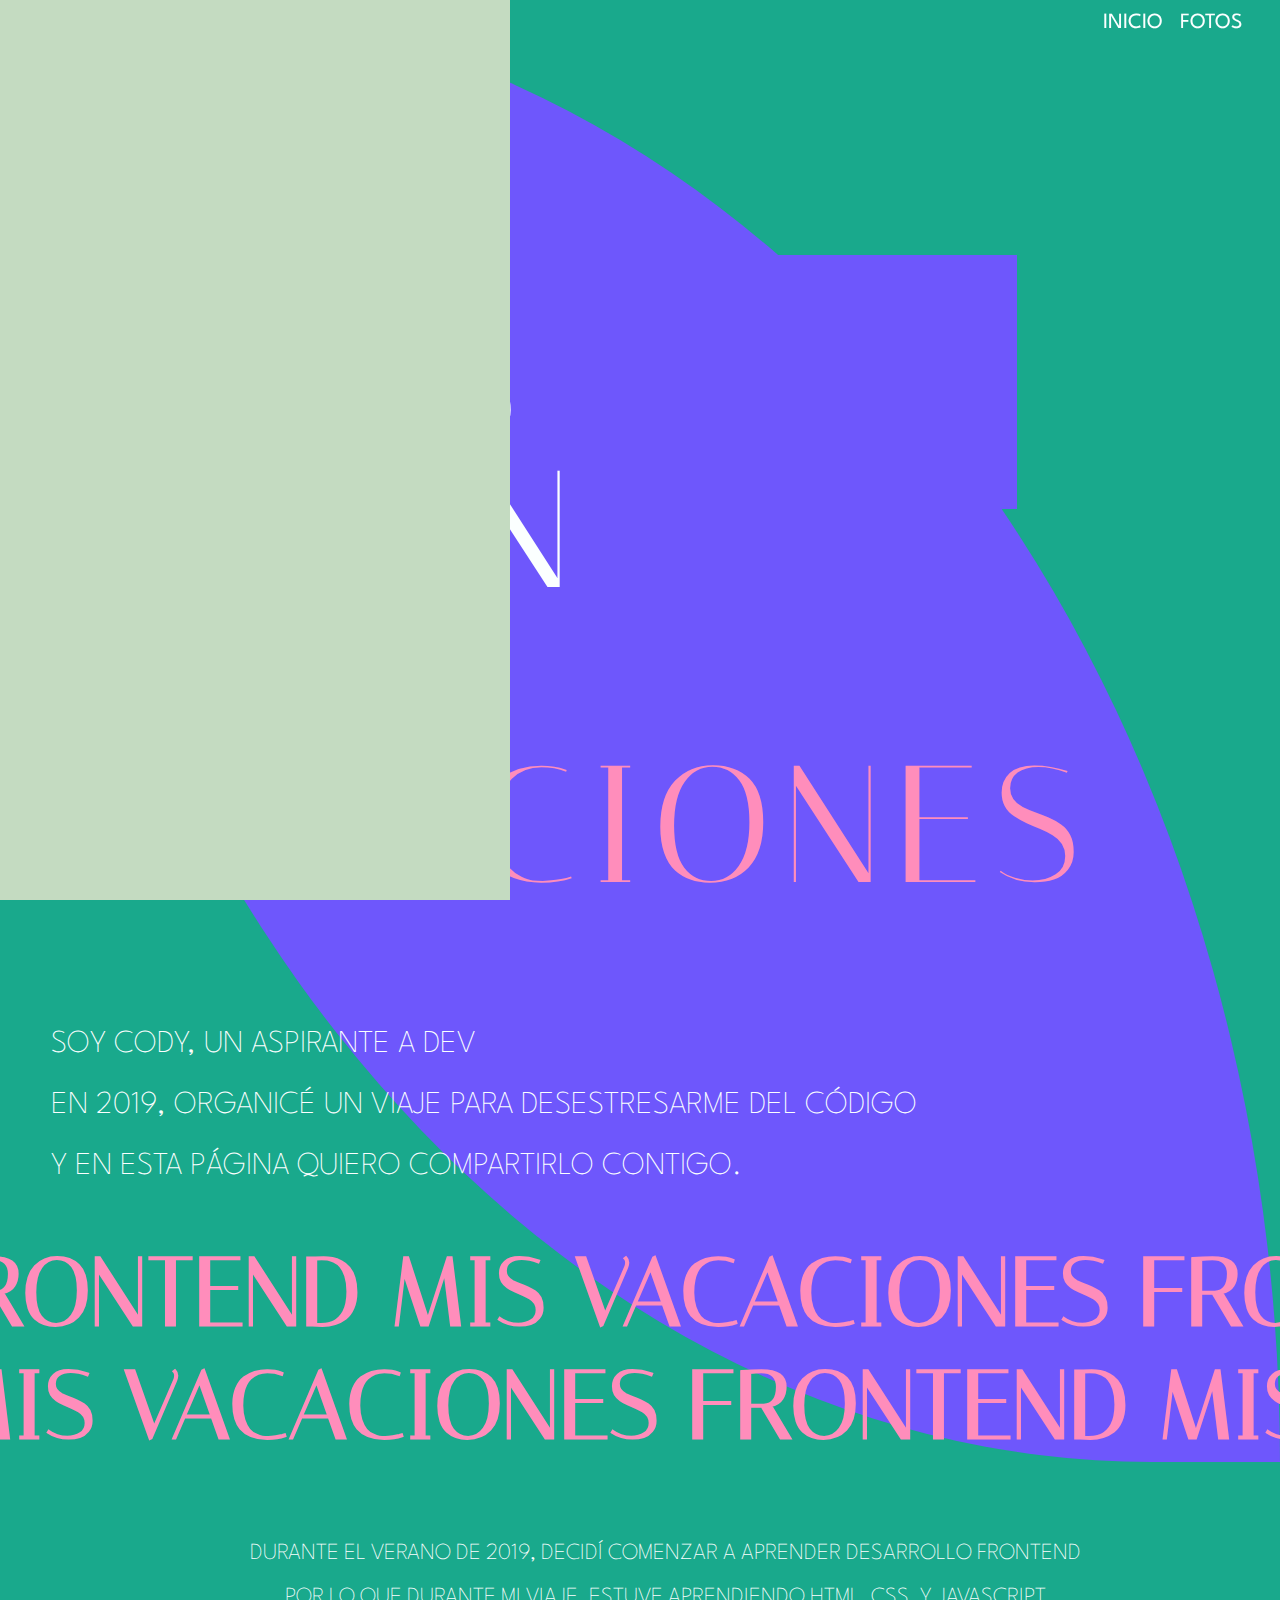
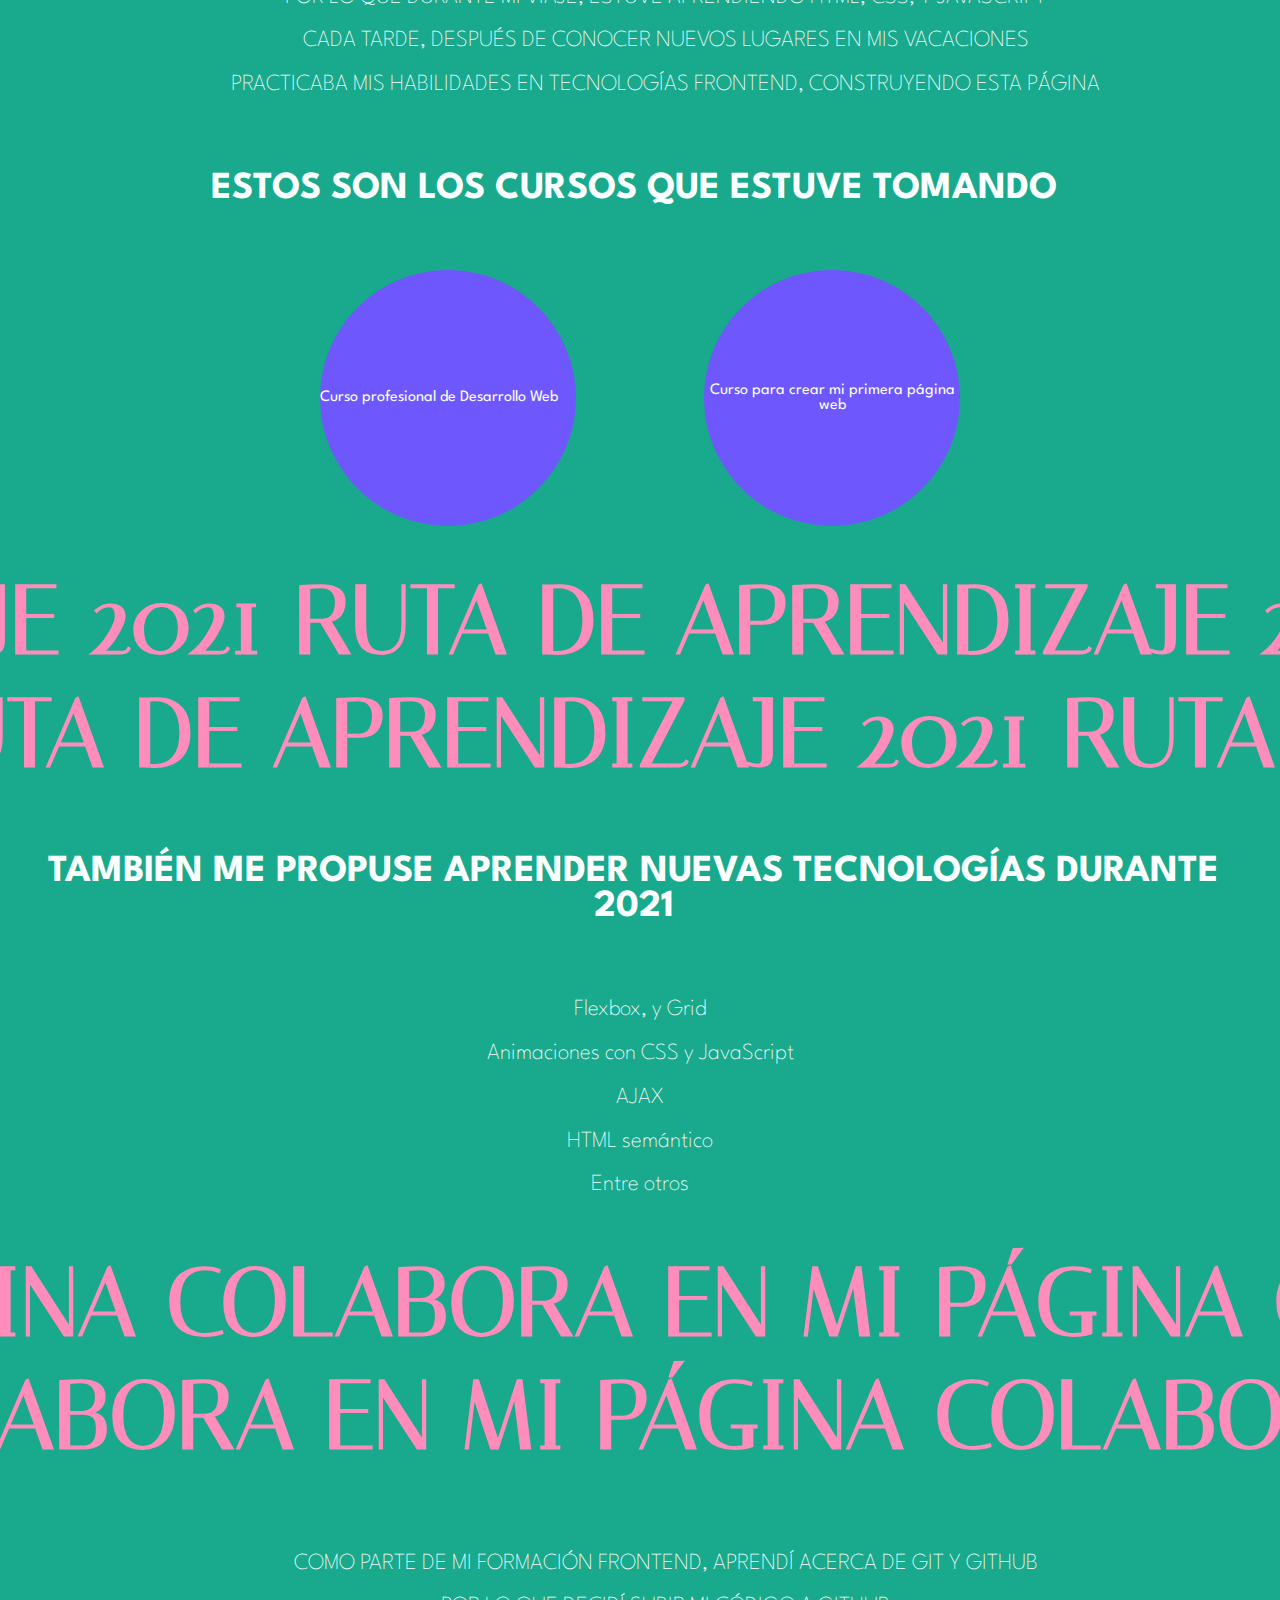
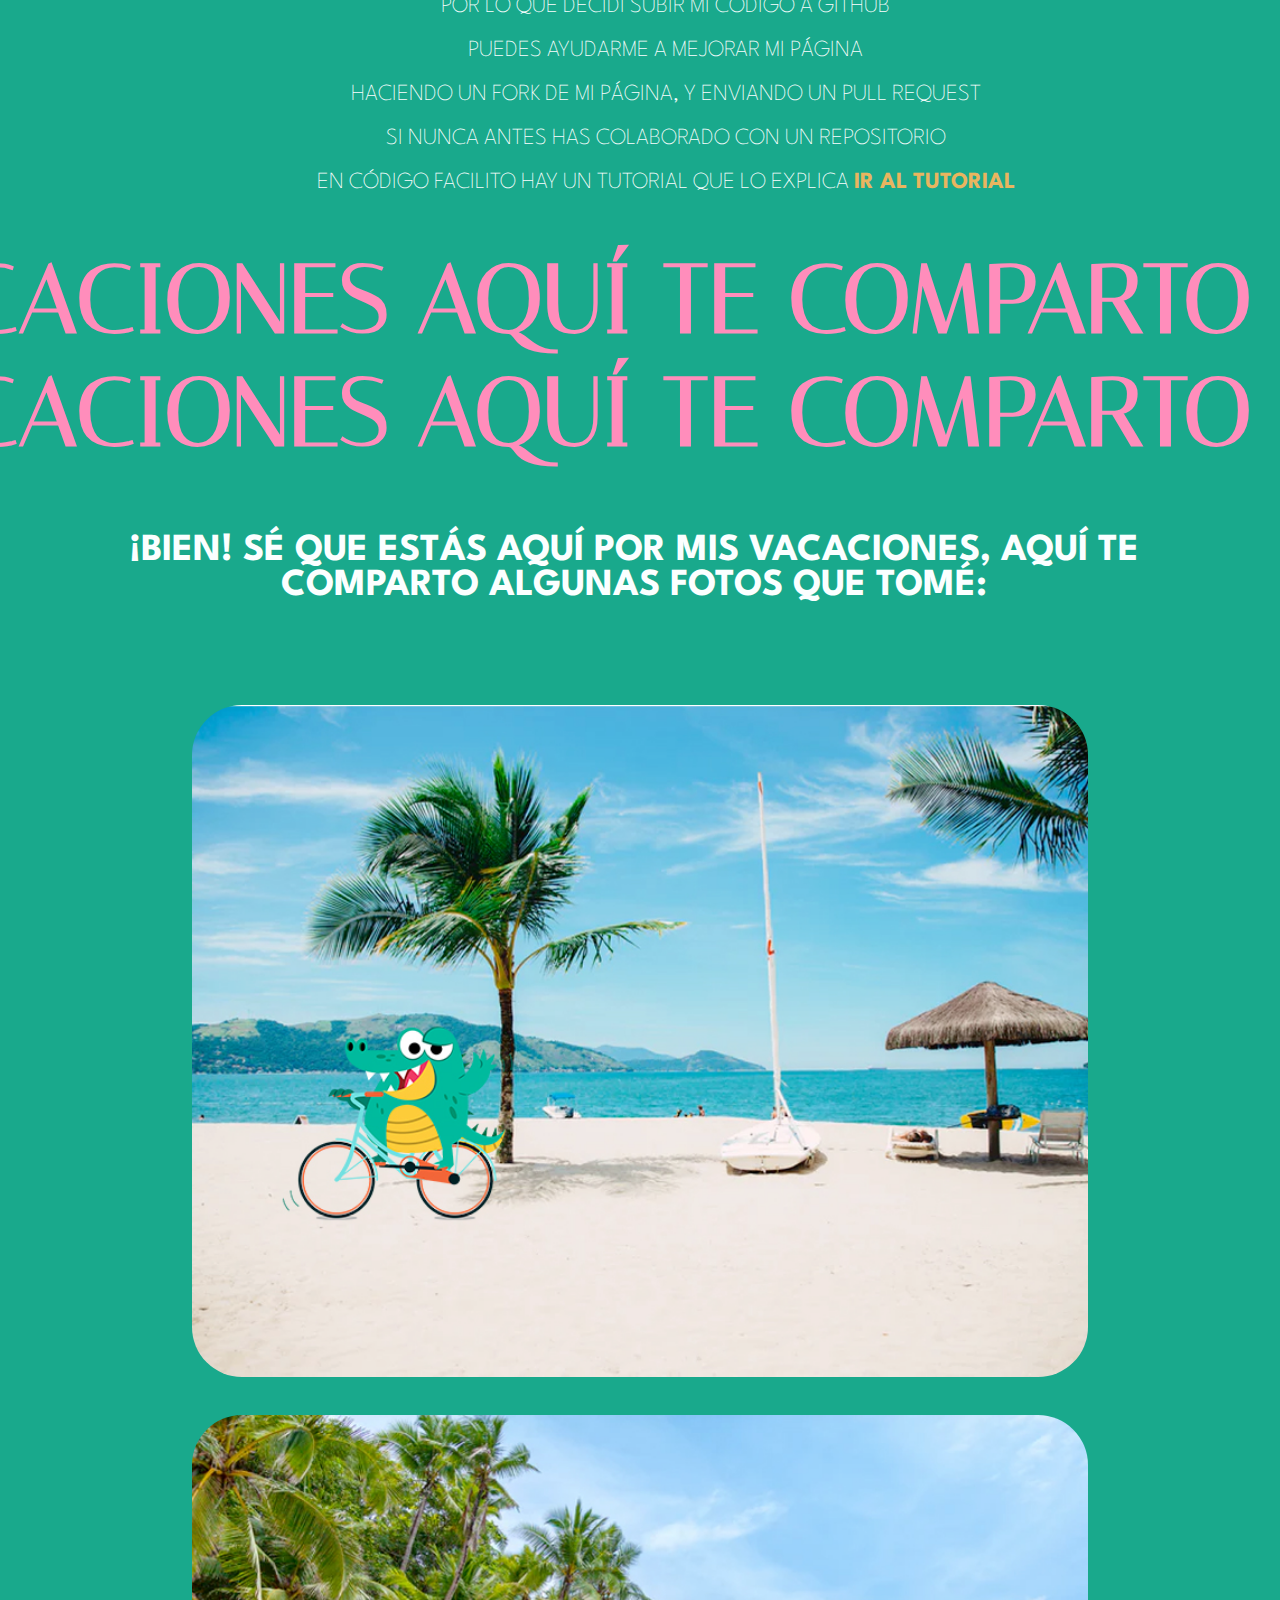
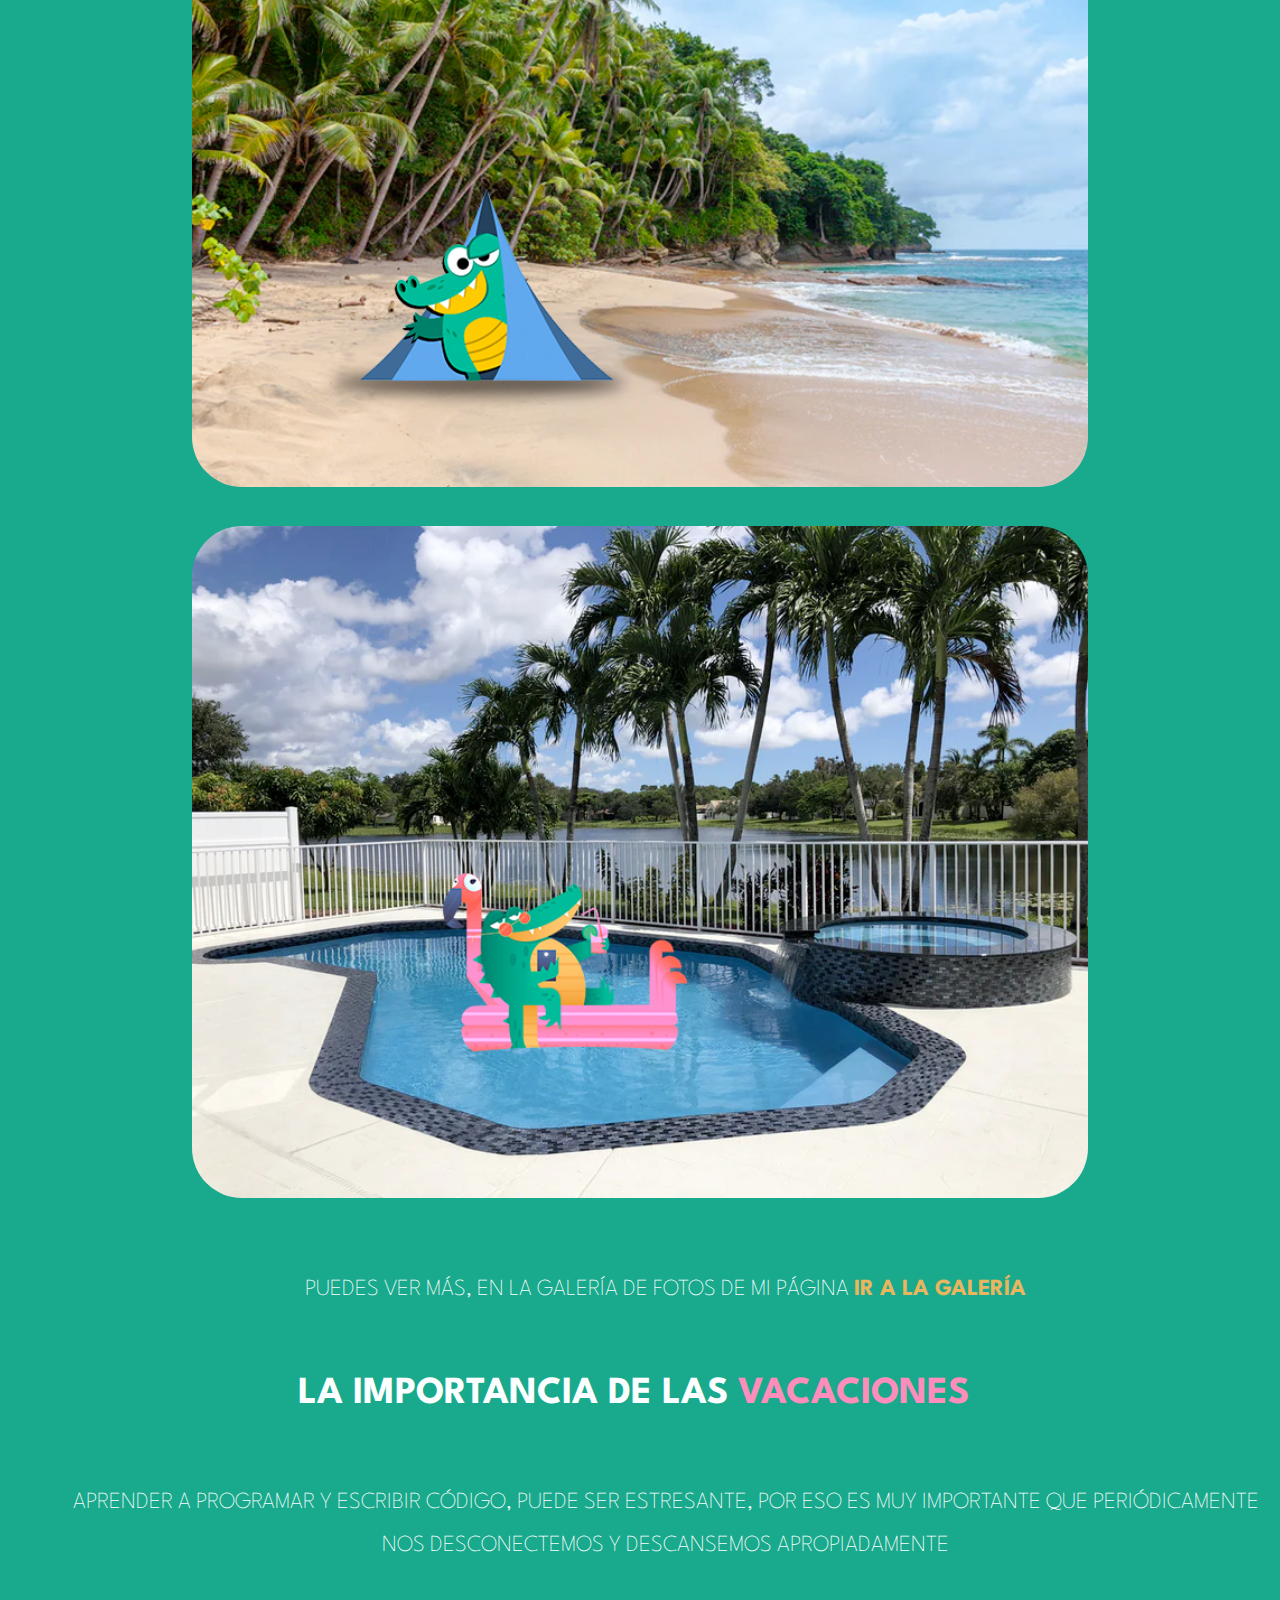
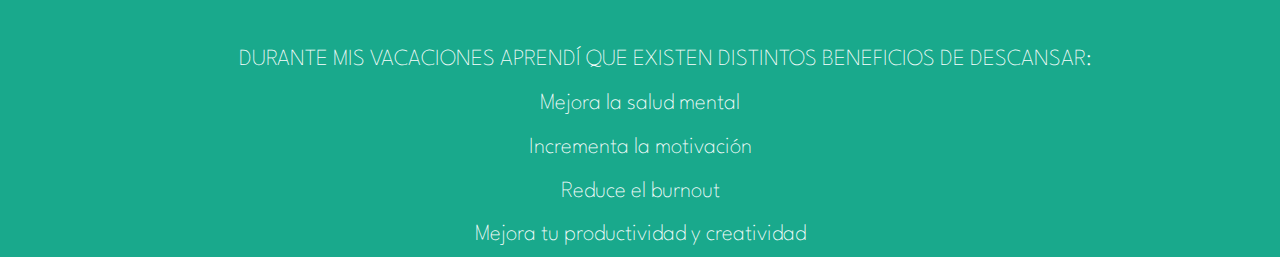
<file: index.html>
<!DOCTYPE html>
<html lang="en">
<head>
  <meta charset="UTF-8">
  <meta http-equiv="X-UA-Compatible" content="IE=edge">
  <meta name="viewport" content="width=device-width, initial-scale=1.0">
  <title>Mis vacaciones</title>
  <link rel="preconnect" href="https://fonts.googleapis.com">
  <link rel="preconnect" href="https://fonts.gstatic.com" crossorigin>
  <link href="https://fonts.googleapis.com/css2?family=Italiana&display=swap" rel="stylesheet">
  <link href="https://fonts.googleapis.com/css2?family=Spartan:wght@100;300;400&display=swap" rel="stylesheet">
  <link rel="stylesheet" href="css/style.css">
</head>
<body>
  <div class="telonA"></div>
  <div class="telonB"></div>
  <main>
    <div class="test">
    <header>
      <nav class="nav">
        <a class="nav_index" href="index.html">Inicio</a>
        <a class="nav_fotos" href="fotos.html">Fotos</a>
      </nav>
      <section class="titulo">
        <div class="titulo_uno">Estas</div>
        <div class="titulo_dos">son</div>
        <div class="titulo_tres">mis</div>
        <div class="titulo_cuatro">Vacaciones</div>
      </section>
      <section class="relleno"></section>
      <div class="presentacion">
        <div class="presentacion_uno animateY">Soy Cody, un aspirante a Dev</div>
        <div class="animateY">en 2019, organicé un viaje para desestresarme del código</div>
        <div class="animateY">y en esta página quiero compartirlo contigo.</div>
      </div>
    </header>

    
      <header class="subTituloUno">
        <h2 class="subTituloUno_uno animateX_izq"> Mis vacaciones Frontend Mis vacaciones Frontend Mis vacaciones Frontend Mis vacaciones Frontend Mis vacaciones Frontend</h2>
        <h2 class="subTituloUno_dos animateX_der"> Mis vacaciones Frontend Mis vacaciones Frontend Mis vacaciones Frontend Mis vacaciones Frontend Mis vacaciones Frontend</h2>
      </header>
      </div>
      <div class="parrafo">
        <p class="animateY">Durante el verano de 2019, decidí comenzar a aprender desarrollo frontend</p>
        <p class="animateY">por lo que durante mi viaje, estuve aprendiendo HTML, CSS, y JavaScript</p>
        <p class="animateY">Cada tarde, después de conocer nuevos lugares en mis vacaciones</p>
        <p class="animateY">practicaba mis habilidades en tecnologías frontend, construyendo esta página</p>
      </div>
    
    <section>
      <h3 class="subTituloDos">Estos son los cursos que estuve tomando</h3>

      <div class="cursos">
        <div class="cursos_a">Curso profesional de Desarrollo Web</div>
        <div class="cursos_b">Curso para crear mi primera página web</div>
      </div>
    </section>

    <section>
      <header class="subTituloUno">
        <h2 class="subTituloUno_uno animateX_izq-dos">Ruta de aprendizaje 2021 Ruta de aprendizaje 2021 Ruta de aprendizaje 2021 Ruta de aprendizaje 2021 Ruta de aprendizaje 2021</h2>
        <h2 class="subTituloUno_dos animateX_der-dos">Ruta de aprendizaje 2021 Ruta de aprendizaje 2021 Ruta de aprendizaje 2021 Ruta de aprendizaje 2021 Ruta de aprendizaje 2021</h2>
      </header>
      <h3 class="subTituloDos"> También me propuse aprender nuevas tecnologías durante 2021</h3>
      <ul class="lista">
        <li class="lista_itemA animateY"> Flexbox, y Grid </li>
        <li class="lista_itemB animateY"> Animaciones con CSS y JavaScript </li>
        <li class="animateY"> AJAX </li>
        <li class="animateY"> HTML semántico </li>
        <li class="animateY"> Entre otros </li>
      </ul>
    </section>
    <section>
      <header class="subTituloUno">
        <h2 class="subTituloUno_uno animateX_izq-tres">Colabora en mi página Colabora en mi página Colabora en mi página Colabora en mi página Colabora en mi página Colabora en mi página Colabora en mi página Colabora en mi página</h2>
        <h2 class="subTituloUno_dos animateX_der-tres">Colabora en mi página Colabora en mi página Colabora en mi página Colabora en mi página Colabora en mi página Colabora en mi página Colabora en mi página Colabora en mi página</h2>
      </header>
      <div class="parrafo">
        <p class="animateY">Como parte de mi formación Frontend, aprendí acerca de Git y GitHub</p>
        <p class="animateY">por lo que decidí subir mi código a GitHub</p>
        <p class="animateY">Puedes ayudarme a mejorar mi página</p>
        <p class="animateY">haciendo un fork de mi página, y enviando un pull request</p>
        <p class="animateY">Si nunca antes has colaborado con un repositorio</p>
        <p class="animateY">en Código Facilito hay un tutorial que lo explica <a class="parrafo_linko" href="https://www.youtube.com/watch?v=mlt1t5zDtbs" target="_blank" >Ir al tutorial</a></p>
      </div>
      
    </section>
    <section>
      <header class="subTituloUno">
        <h2 class="subTituloUno_uno animateX_izq-cuatro">Aquí te comparto algunas fotos de mis vacaciones Aquí te comparto algunas fotos de mis vacaciones Aquí te comparto algunas fotos de mis vacaciones Aquí te comparto algunas fotos de mis vacaciones Aquí te comparto algunas fotos de mis vacaciones</h2>
        <h2 class="subTituloUno_uno animateX_der-cuatro">Aquí te comparto algunas fotos de mis vacaciones Aquí te comparto algunas fotos de mis vacaciones Aquí te comparto algunas fotos de mis vacaciones Aquí te comparto algunas fotos de mis vacaciones Aquí te comparto algunas fotos de mis vacaciones</h2>
        <h3 class="subTituloDos">¡Bien! Sé que estás aquí por mis vacaciones, aquí te comparto algunas fotos que tomé:</h3>
      </header>
      <div class="fotos">
        <img class="fotos_uno animateY" src="images/1.jpg" alt="Cody en la playa">
        <img class="fotos_uno animateY" src="images/2.jpg" alt="Cody acampando">
        <img class="fotos_uno animateY" src="images/3.jpg" alt="Cody en una alberca">
        <p class="parrafo">Puedes ver más, en la galería de fotos de mi página <a class="parrafo_linko" href="fotos.html">Ir a la galería</a></p>
      </div>
    </section>

    <section>
      <header>
        <h2 class="subTituloDos">La importancia de las <span class="resaltar">vacaciones</span></h2>
        <div>
          <p class="parrafo animateY">Aprender a programar y escribir código, puede ser estresante, por eso es muy importante que periódicamente nos desconectemos y descansemos apropiadamente</p>
          <p class="parrafo animateY">Durante mis vacaciones aprendí que existen distintos beneficios de descansar:</p>
        </div>
        <ol class="lista">
          <li class="animateY">Mejora la salud mental</li>
          <li class="animateY">Incrementa la motivación</li>
          <li class="animateY">Reduce el burnout</li>
          <li class="animateY">Mejora tu productividad y creatividad</li>
        </ol>
      </header>
      
    </section>
    
  </main>
  <script src="https://code.jquery.com/jquery-3.6.0.min.js"></script>
  <script src="js/main.js"></script>
</body>
</html>
</file>
<file: css/style.css>
* {
  margin: 0px;
  padding: 0px;
  -webkit-box-shadow: 0px;
          box-shadow: 0px;
}

body {
  background-color: #19A98C;
}

body::-webkit-scrollbar {
  width: 10px;
  background-color: #19A98C;
}

body::-webkit-scrollbar-thumb {
  background: #FBFFFF;
  border-radius: 3px;
  border-right: 2px solid #19A98C;
}

.telonA {
  position: fixed;
  height: 100vh;
  width: 100vw;
  background-color: #22A45A;
  z-index: 4;
}

.telonB {
  position: fixed;
  height: 100vh;
  width: 100vw;
  background-color: #C4DBC1;
  z-index: 3;
}

.nav {
  position: fixed;
  margin-top: 1vw;
  right: 3vw;
  z-index: 2;
}

.nav .nav_index {
  font-family: 'Spartan', sans-serif;
  text-transform: uppercase;
  text-decoration: none;
  font-size: 1.7vw;
  font-weight: 400;
  margin-right: 1vw;
  color: #FBFFFF;
}

.nav .nav_fotos {
  font-family: 'Spartan', sans-serif;
  text-transform: uppercase;
  text-decoration: none;
  font-size: 1.7vw;
  font-weight: 400;
  color: #FBFFFF;
}

.titulo {
  height: auto;
  text-transform: uppercase;
  font-size: 13vw;
  line-height: 11.5vw;
  margin-left: 2vw;
  margin-right: 3vw;
  font-family: 'Italiana', serif;
  position: absolute;
  bottom: 0px;
}

.titulo .titulo_uno {
  letter-spacing: 1vw;
  margin-left: 1vw;
  color: #FBFFFF;
}

.titulo .titulo_dos {
  letter-spacing: 1vw;
  margin-left: 17vw;
  margin-right: 3vw;
  color: #FBFFFF;
}

.titulo .titulo_tres {
  letter-spacing: 1vw;
  margin-left: 1vw;
  margin-right: 3vw;
  color: #FBFFFF;
}

.titulo .titulo_cuatro {
  letter-spacing: 1vw;
  margin-left: 1vw;
  margin-right: 3vw;
  color: #FF8DBB;
}

.relleno {
  height: 105vh;
}

.presentacion {
  text-transform: uppercase;
  font-family: 'Spartan', serif;
  color: #FBFFFF;
  text-align: justify;
  font-size: 2.5vw;
  line-height: 1.9em;
  margin-left: 4vw;
  margin-top: 70px;
  font-weight: 100;
}

.subTituloUno {
  font-family: 'Italiana',serif;
  font-size: 5vw;
  text-transform: uppercase;
  width: 100%;
  overflow: hidden;
  margin-top: 3vw;
  margin-bottom: 3vw;
  color: #FF8DBB;
}

.subTituloUno .subTituloUno_uno {
  margin-left: -160vw;
  position: relative;
  white-space: nowrap;
}

.subTituloUno .subTituloUno_dos {
  margin-left: -100vw;
  position: relative;
  white-space: nowrap;
}

.test {
  width: 100%;
  height: auto;
  border-radius: 0 90% / 0 100%;
  background: #6E57FC;
}

.parrafo {
  text-transform: uppercase;
  font-family: 'Spartan', serif;
  color: #FBFFFF;
  text-align: justify;
  font-size: 1.8vw;
  line-height: 1.9em;
  margin-left: 4vw;
  margin-top: 70px;
  font-weight: 100;
  text-align: center;
}

.subTituloDos {
  text-align: center;
  text-transform: uppercase;
  font-size: 3vw;
  margin-left: 2vw;
  margin-right: 3vw;
  margin-top: 5vw;
  margin-bottom: 5vw;
  font-family: 'Spartan', serif;
  color: #FBFFFF;
}

.cursos {
  justify-items: center;
  display: -ms-grid;
  display: grid;
  -ms-grid-columns: 1fr 1fr;
      grid-template-columns: 1fr 1fr;
  -ms-grid-rows: auto;
      grid-template-rows: auto;
}

.cursos_a {
  position: relative;
  left: 10vw;
  width: 20vw;
  height: 20vw;
  border-radius: 50%;
  background-color: #6E57FC;
  display: -webkit-box;
  display: -ms-flexbox;
  display: flex;
  -webkit-box-align: center;
      -ms-flex-align: center;
          align-items: center;
  color: #FBFFFF;
  font-family: 'Spartan';
  text-align: center;
}

.cursos_b {
  position: relative;
  right: 10vw;
  width: 20vw;
  height: 20vw;
  border-radius: 50%;
  background-color: #6E57FC;
  display: -webkit-box;
  display: -ms-flexbox;
  display: flex;
  -webkit-box-align: center;
      -ms-flex-align: center;
          align-items: center;
  color: #FBFFFF;
  font-family: 'Spartan';
  text-align: center;
}

.cursos_a2 {
  width: 20.3vw;
  height: 20.3vw;
  border-radius: 50%;
  background-color: #FBFFFF;
}

.lista {
  text-align: center;
  font-family: 'Spartan', serif;
  font-weight: 100;
  font-size: 1.8vw;
  line-height: 1.9em;
  color: #FBFFFF;
}

.parrafo_linko {
  text-decoration: none;
  font-weight: 700;
  color: #E9B55F;
}

.resaltar {
  color: #FF8DBB;
}

.fotos_uno {
  border-radius: 50px;
  width: 70vw;
  display: block;
  margin: auto;
  margin-top: 3vw;
  margin-bottom: 3vw;
}

.animate {
  opacity: 0.1;
  -webkit-transition: all 0.5s;
  transition: all 0.5s;
}

.moveUp {
  -webkit-animation: moveUp 1s;
          animation: moveUp 1s;
}

@-webkit-keyframes moveUp {
  0% {
    -webkit-transform: translateY(80px);
            transform: translateY(80px);
  }
  100% {
    -webkit-transform: translateY(0px);
            transform: translateY(0px);
  }
}

@keyframes moveUp {
  0% {
    -webkit-transform: translateY(80px);
            transform: translateY(80px);
  }
  100% {
    -webkit-transform: translateY(0px);
            transform: translateY(0px);
  }
}

.mitiB {
  position: absolute;
  top: 0;
  right: 0;
  display: -webkit-box;
  display: -ms-flexbox;
  display: flex;
  background-color: #19A98C;
  height: 100vh;
  width: 50vw;
  display: -ms-grid;
  display: grid;
  -ms-grid-columns: auto;
      grid-template-columns: auto;
  -ms-grid-rows: 1fr auto  1fr;
      grid-template-rows: 1fr auto  1fr;
  z-index: 1;
}

.mitiB.dark {
  background-color: black;
}

#equis {
  color: #2d325b;
  position: absolute;
  right: 3vw;
  top: 2vw;
  font-size: 1.5vw;
  cursor: pointer;
}

#equis:hover {
  color: #2A5461;
}

.holon {
  position: relative;
  top: -12.3vw;
  right: -16.9vw;
  background-color: #CEAA7A;
  height: 3vw;
  width: 3vw;
  border: 1px solid #2d325b;
  font-family: 'Megrim', cursive;
  font-size: 1.5vw;
  font-weight: 700;
  text-align: center;
}

.prueba {
  border-top: 1px solid #2d325b;
  position: absolute;
  bottom: 0vw;
  width: 50vw;
  height: 7vw;
}

.tituloContainer {
  position: absolute;
  top: 1.5vw;
  right: 39.38vw;
  z-index: 2;
}

.titulo2 {
  font-size: 3vw;
  font-weight: 700;
  color: #FBFFFF;
  font-family: 'Italiana', serif;
}

.mitiA {
  overflow: hidden;
  display: -ms-grid;
  display: grid;
  -ms-grid-columns: auto;
      grid-template-columns: auto;
  -ms-grid-rows: 5fr 2fr;
      grid-template-rows: 5fr 2fr;
  background-color: #6E57FC;
  height: 100vh;
}

.mitiA .mitiA__abajo {
  display: -ms-grid;
  display: grid;
  -ms-grid-columns: 25vw 25vw;
      grid-template-columns: 25vw 25vw;
  -ms-grid-rows: 100%;
      grid-template-rows: 100%;
}

.mitiA .mitiA__abajo .mitiA__abajo--colorA {
  background-color: #E9B55F;
}

.mitiA .mitiA__abajo .mitiA__abajo--colorA.dark {
  background-color: #711938;
}

.mitiA .mitiA__abajo .mitiA__abajo--colorB {
  background-color: #023E8A;
}

.mitiA .mitiA__abajo .mitiA__abajo--colorB.dark {
  background-color: #C51641;
}

.mitiA.dark {
  background-color: #151120;
}

.gridNombres {
  position: absolute;
  top: 27vh;
  display: -webkit-box;
  display: -ms-flexbox;
  display: flex;
  width: 44vw;
  -webkit-box-orient: vertical;
  -webkit-box-direction: normal;
      -ms-flex-direction: column;
          flex-direction: column;
  padding-right: 3vw;
  padding-bottom: 0px;
  padding-left: 3vw;
  color: #2d325b;
}

.detalles_parteA {
  position: relative;
  left: 0%;
  overflow: hidden;
  width: 60%;
  height: 9.7vw;
  border: 1px solid #E9B55F;
  font-size: 5vw;
  font-weight: 100;
  color: #FBFFFF;
  font-family: 'Italiana', serif;
  text-transform: uppercase;
  text-align: center;
  display: -webkit-box;
  display: -ms-flexbox;
  display: flex;
  -webkit-box-align: center;
      -ms-flex-align: center;
          align-items: center;
  -webkit-box-pack: center;
      -ms-flex-pack: center;
          justify-content: center;
}

.detalles_parteB {
  position: relative;
  left: 10%;
  overflow: hidden;
  width: 70%;
  height: 9.7vw;
  margin-top: -1px;
  border: 1px solid #E9B55F;
  font-size: 5vw;
  font-weight: 100;
  color: #FBFFFF;
  font-family: 'Italiana', serif;
  text-transform: uppercase;
  text-align: center;
  display: -webkit-box;
  display: -ms-flexbox;
  display: flex;
  -webkit-box-align: center;
      -ms-flex-align: center;
          align-items: center;
  -webkit-box-pack: center;
      -ms-flex-pack: center;
          justify-content: center;
}

.detalles_parteC {
  position: relative;
  margin-top: -1px;
  width: 80%;
  height: 9.7vw;
  left: 20%;
  display: -webkit-box;
  display: -ms-flexbox;
  display: flex;
}

.detalles_parteC .detalles_parteC-izq {
  overflow: hidden;
  width: 40%;
  height: 3vw;
  display: -webkit-box;
  display: -ms-flexbox;
  display: flex;
  border: 1px solid #E9B55F;
}

.detalles_parteC .detalles_parteC-der {
  margin-left: -1px;
  display: -webkit-box;
  display: -ms-flexbox;
  display: flex;
  -webkit-box-align: center;
      -ms-flex-align: center;
          align-items: center;
  -webkit-box-pack: center;
      -ms-flex-pack: center;
          justify-content: center;
  display: flex;
  width: 70%;
  height: 9.7vw;
  border: 1px solid #E9B55F;
  font-size: 3.5vw;
  font-weight: 100;
  color: #FBFFFF;
  font-family: 'Italiana', serif;
  text-transform: uppercase;
  text-align: center;
}

.g3 {
  width: 50%;
  text-align: center;
  font-size: 2vw;
  font-weight: 100;
  color: #FBFFFF;
  font-family: 'Italiana', serif;
  text-transform: uppercase;
  text-align: center;
  display: -webkit-box;
  display: -ms-flexbox;
  display: flex;
  -webkit-box-align: center;
      -ms-flex-align: center;
          align-items: center;
  -webkit-box-pack: center;
      -ms-flex-pack: center;
          justify-content: center;
}

.g5 {
  width: 50%;
  margin-left: -1px;
  border-left: 1px solid #E9B55F;
  font-size: 2vw;
  font-weight: 100;
  color: #FBFFFF;
  font-family: 'Italiana', serif;
  text-transform: uppercase;
  display: -webkit-box;
  display: -ms-flexbox;
  display: flex;
  -webkit-box-align: center;
      -ms-flex-align: center;
          align-items: center;
  -webkit-box-pack: center;
      -ms-flex-pack: center;
          justify-content: center;
}

.foton {
  display: -webkit-box;
  display: -ms-flexbox;
  display: flex;
  position: relative;
  -webkit-box-pack: center;
      -ms-flex-pack: center;
          justify-content: center;
  -webkit-box-align: center;
      -ms-flex-align: center;
          align-items: center;
  width: 50%;
  height: 125%;
}

.imagen {
  position: absolute;
  bottom: 10%;
  display: block;
  height: 60%;
  z-index: 1;
}

.imagen_cody {
  border: 0;
  max-width: 100%;
  vertical-align: middle;
  display: inline-block;
  position: relative;
  height: 100%;
  border-radius: 10%;
  z-index: 2;
}

.imagenSombra {
  position: absolute;
  left: 0;
  top: 0;
  width: 140%;
  height: 110%;
  max-width: none;
  border: 0;
  vertical-align: middle;
  display: inline-block;
  z-index: 1;
}

.grupoAbajo {
  bottom: -110%;
}
/*# sourceMappingURL=style.css.map */
</file>
